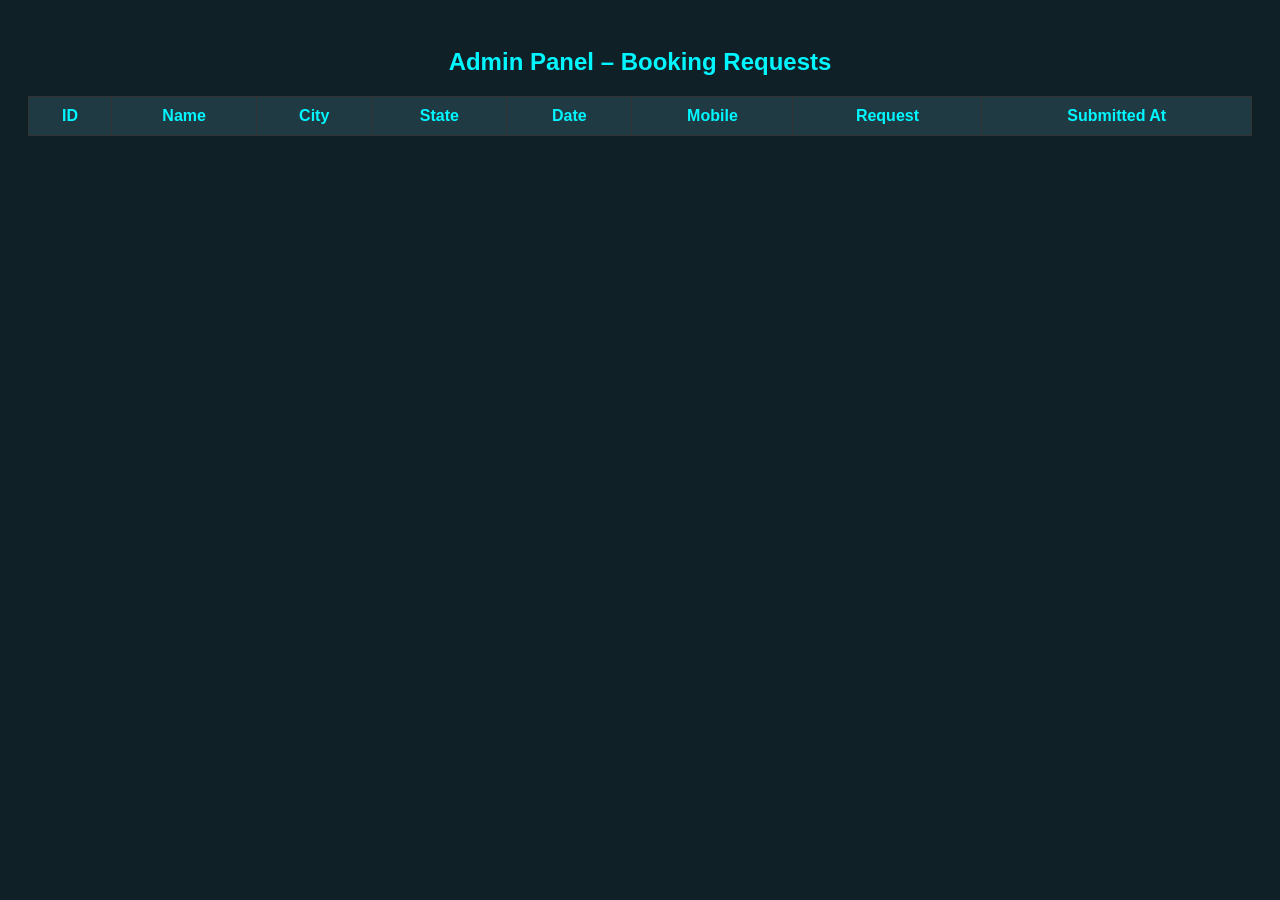
<file: admin.html>
<!DOCTYPE html>
<html lang="en">
<head>
  <meta charset="UTF-8">
  <title>Admin Panel</title>
  <link rel="stylesheet" href="admin.css">
</head>
<body>

  <h2>Admin Panel – Booking Requests</h2>

  <table>
    <thead>
      <tr>
        <th>ID</th>
        <th>Name</th>
        <th>City</th>
        <th>State</th>
        <th>Date</th>
        <th>Mobile</th>
        <th>Request</th>
        <th>Submitted At</th>
      </tr>
    </thead>
    <tbody id="data"></tbody>
  </table>

  <script src="admin.js"></script>
</body>
</html>
</file>
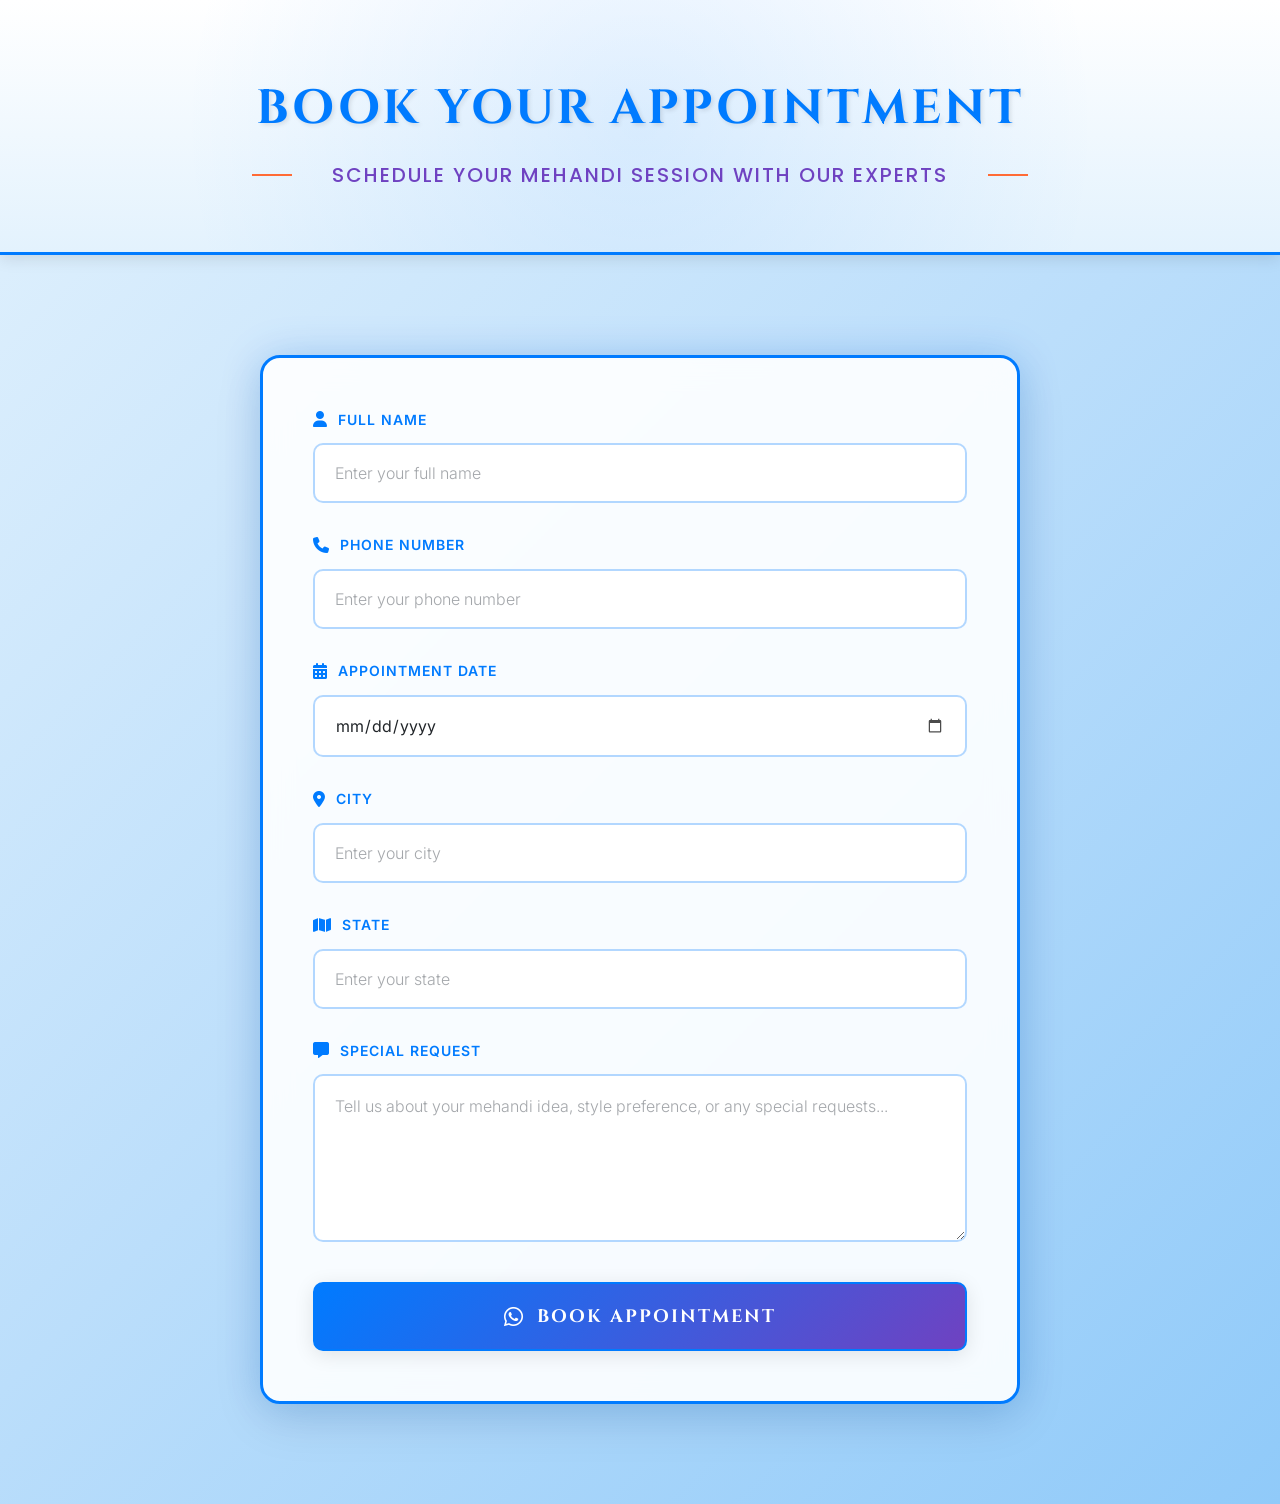
<file: booking.html>
<!DOCTYPE html>
<html lang="en">
<head>
    <meta charset="UTF-8">
    <meta name="viewport" content="width=device-width, initial-scale=1.0">
    <title>Book Appointment - Sun Tattoo Studio</title>
    <link rel="stylesheet" href="bookingp.css">
    <link rel="preconnect" href="https://fonts.googleapis.com">
    <link rel="preconnect" href="https://fonts.gstatic.com" crossorigin>
    <link href="https://fonts.googleapis.com/css2?family=Playfair+Display:wght@400;600;700&family=Cinzel:wght@400;600;700&family=Poppins:wght@400;500;600;700&family=Inter:wght@300;400;500;600&display=swap" rel="stylesheet">
    <link rel="stylesheet" href="https://cdnjs.cloudflare.com/ajax/libs/font-awesome/6.4.0/css/all.min.css" integrity="sha512-iecdLmaskl7CVkqkXNQ/ZH/XLlvWZOJyj7Yy7tcenmpD1ypASozpmT/E0iPtmFIB46ZmdtAc9eNBvH0H/ZpiBw==" crossorigin="anonymous" referrerpolicy="no-referrer" />
</head>
<body>
    <!-- Header Section -->
    <header class="booking-header">
        <div class="booking-header-container">
            <h1 class="booking-main-heading">BOOK YOUR APPOINTMENT</h1>
            <p class="booking-subheading">Schedule Your Mehandi Session With Our Experts</p>
        </div>
    </header>

    <!-- Booking Form Section -->
    <main class="booking-content">
        <div class="booking-content-container">
            <section class="booking-section">
                <div class="booking-form-card">
                    <form class="booking-form" id="bookingForm">
                        <!-- Full Name Field -->
                        <div class="booking-form-group">
                            <label for="bookingName" class="booking-label">
                                <i class="fas fa-user"></i>
                                Full Name
                            </label>
                            <input 
                                type="text" 
                                id="bookingName" 
                                name="name" 
                                class="booking-input" 
                                placeholder="Enter your full name"
                                required
                            >
                        </div>

                        <!-- Phone Number Field -->
                        <div class="booking-form-group">
                            <label for="bookingPhone" class="booking-label">
                                <i class="fas fa-phone"></i>
                                Phone Number
                            </label>
                            <input 
                                type="tel" 
                                id="bookingPhone" 
                                name="phone" 
                                class="booking-input" 
                                placeholder="Enter your phone number"
                                required
                            >
                        </div>

                        <!-- Appointment Date Field -->
                        <div class="booking-form-group">
                            <label for="bookingDate" class="booking-label">
                                <i class="fas fa-calendar-alt"></i>
                                Appointment Date
                            </label>
                            <input 
                                type="date" 
                                id="bookingDate" 
                                name="date" 
                                class="booking-input" 
                                required
                            >
                        </div>

                        <!-- City Field -->
                        <div class="booking-form-group">
                            <label for="bookingCity" class="booking-label">
                                <i class="fas fa-map-marker-alt"></i>
                                City
                            </label>
                            <input 
                                type="text" 
                                id="bookingCity" 
                                name="city" 
                                class="booking-input" 
                                placeholder="Enter your city"
                                required
                            >
                        </div>

                        <!-- State Field -->
                        <div class="booking-form-group">
                            <label for="bookingState" class="booking-label">
                                <i class="fas fa-map"></i>
                                State
                            </label>
                            <input 
                                type="text" 
                                id="bookingState" 
                                name="state" 
                                class="booking-input" 
                                placeholder="Enter your state"
                                required
                            >
                        </div>

                        <!-- Special Request Field -->
                        <div class="booking-form-group">
                            <label for="bookingRequest" class="booking-label">
                                <i class="fas fa-comment-alt"></i>
                                Special Request
                            </label>
                            <textarea 
                                id="bookingRequest" 
                                name="request" 
                                class="booking-textarea" 
                                placeholder="Tell us about your mehandi idea, style preference, or any special requests..."
                                rows="5"
                            ></textarea>
                        </div>

                        <!-- Submit Button -->
                        <div class="booking-form-group booking-submit-group">
                            <button type="submit" class="booking-submit-btn" id="bookingSubmitBtn">
                                <i class="fab fa-whatsapp"></i>
                                <span>BOOK APPOINTMENT</span>
                            </button>
                        </div>
                    </form>
                </div>
            </section>
        </div>
    </main>

    <script src="bookingp.js"></script>
</body>
</html>
</file>
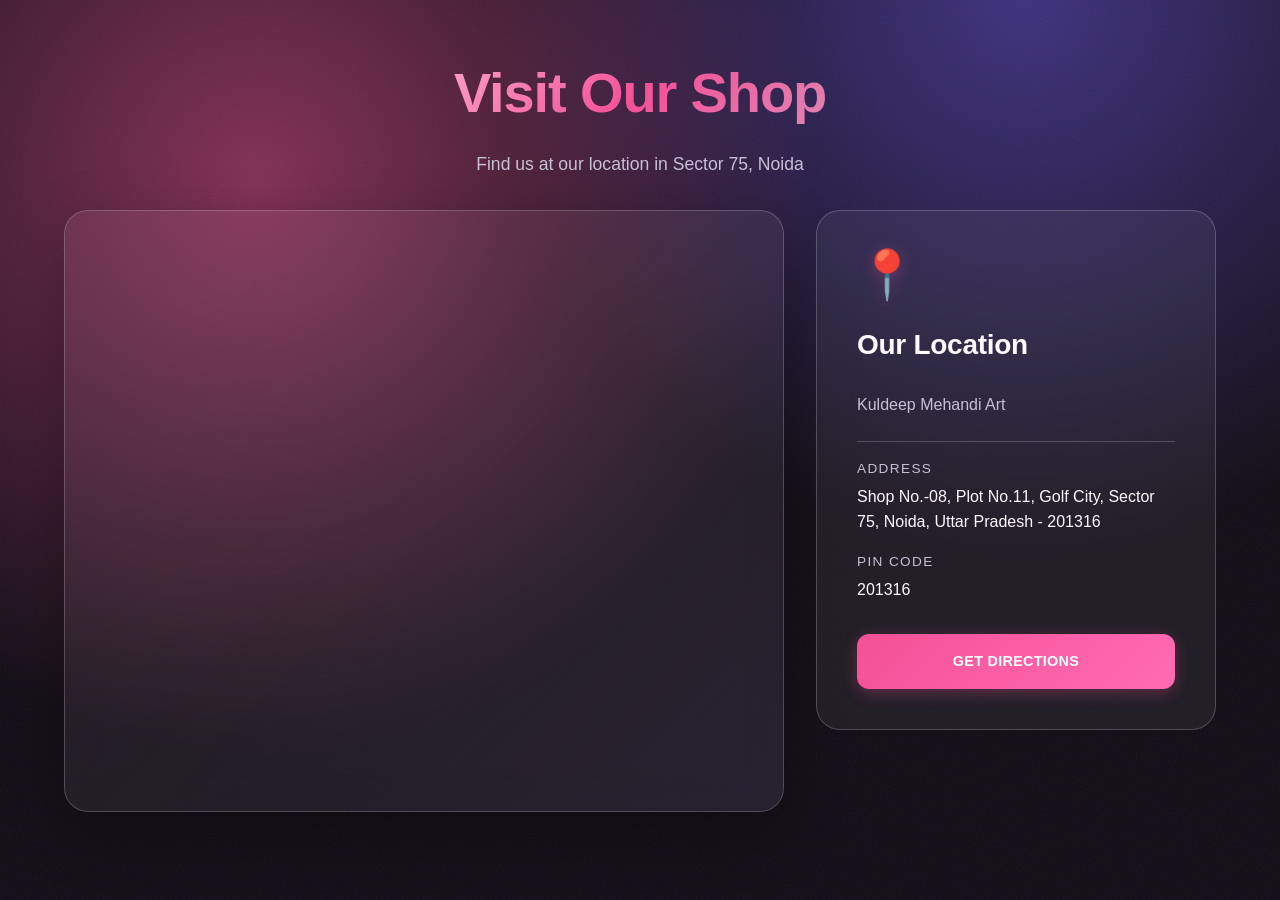
<file: contact.html>
<!DOCTYPE html>
<html lang="en">
  <head>
    <meta charset="UTF-8" />
    <meta name="viewport" content="width=device-width, initial-scale=1.0" />
    <title>Find Us · Chaundhera, Uttar Pradesh</title>
    <meta name="description" content="Visit our shop in Chaundhera, Uttar Pradesh 203392. Get directions and plan your visit." />
    <meta property="og:title" content="Find Us" />
    <meta property="og:description" content="Our location in Chaundhera, Uttar Pradesh 203392." />
    <meta property="og:type" content="website" />
    <meta name="twitter:card" content="summary" />
    <meta name="twitter:title" content="Find Us" />
    <meta name="twitter:description" content="See our address and map for directions." />
    <script type="application/ld+json">{"@context":"https://schema.org","@type":"Place","name":"Nitin Mehandi Art Shop","address":{"@type":"PostalAddress","streetAddress":"Chaundhera","addressLocality":"Chaundhera","addressRegion":"UP","postalCode":"203392","addressCountry":"IN"},"geo":{"@type":"GeoCoordinates","latitude":28.1494841,"longitude":78.1700743}}</script>
    <link rel="stylesheet" href="contact.css" />
    <script src="contact.js" defer></script>
  </head>
  <body>
    <div class="noise"></div>
    <header class="header">
      <h1>Visit Our Shop</h1>
      <p>Find us at our location in Sector 75, Noida</p>
    </header>
    <main class="contact-container">
      <div class="map-wrapper">
        <div class="map-container">
          <iframe src="https://www.google.com/maps/embed?pb=!1m17!1m12!1m3!1d3503.9404851390186!2d77.37935049349784!3d28.57154980834606!2m3!1f0!2f0!3f0!3m2!1i1024!2i768!4f13.1!3m2!1m1!2zMjjCsDM0JzE4LjAiTiA3N8KwMjInNTAuMiJF!5e0!3m2!1sen!2sin!4v1766416463019!5m2!1sen!2sin"
            width="100%"
            height="100%"
            style="border:0;"
            allowfullscreen=""
            loading="lazy"
            referrerpolicy="no-referrer-when-downgrade"
            class="map-iframe"
          ></iframe>
        </div>
      </div>
      <div class="info-card">
        <div class="info-icon">📍</div>
        <h2>Our Location</h2>
        <p class="address">Kuldeep Mehandi Art</p>
        <div class="info-details">
          <div class="detail-item">
            <span class="detail-label">Address</span>
            <span class="detail-value">Shop No.-08, Plot No.11, Golf City, Sector 75, Noida, Uttar Pradesh - 201316</span>
          </div>
          <div class="detail-item">
            <span class="detail-label">Pin Code</span>
            <span class="detail-value">201316</span>
          </div>
        </div>
        <a href="https://maps.app.goo.gl/mXYL5mk2wK3WZcYn7" target="_blank" class="directions-btn">
          Get Directions
        </a>
      </div>
    </main>
  </body>
</html>
</file>
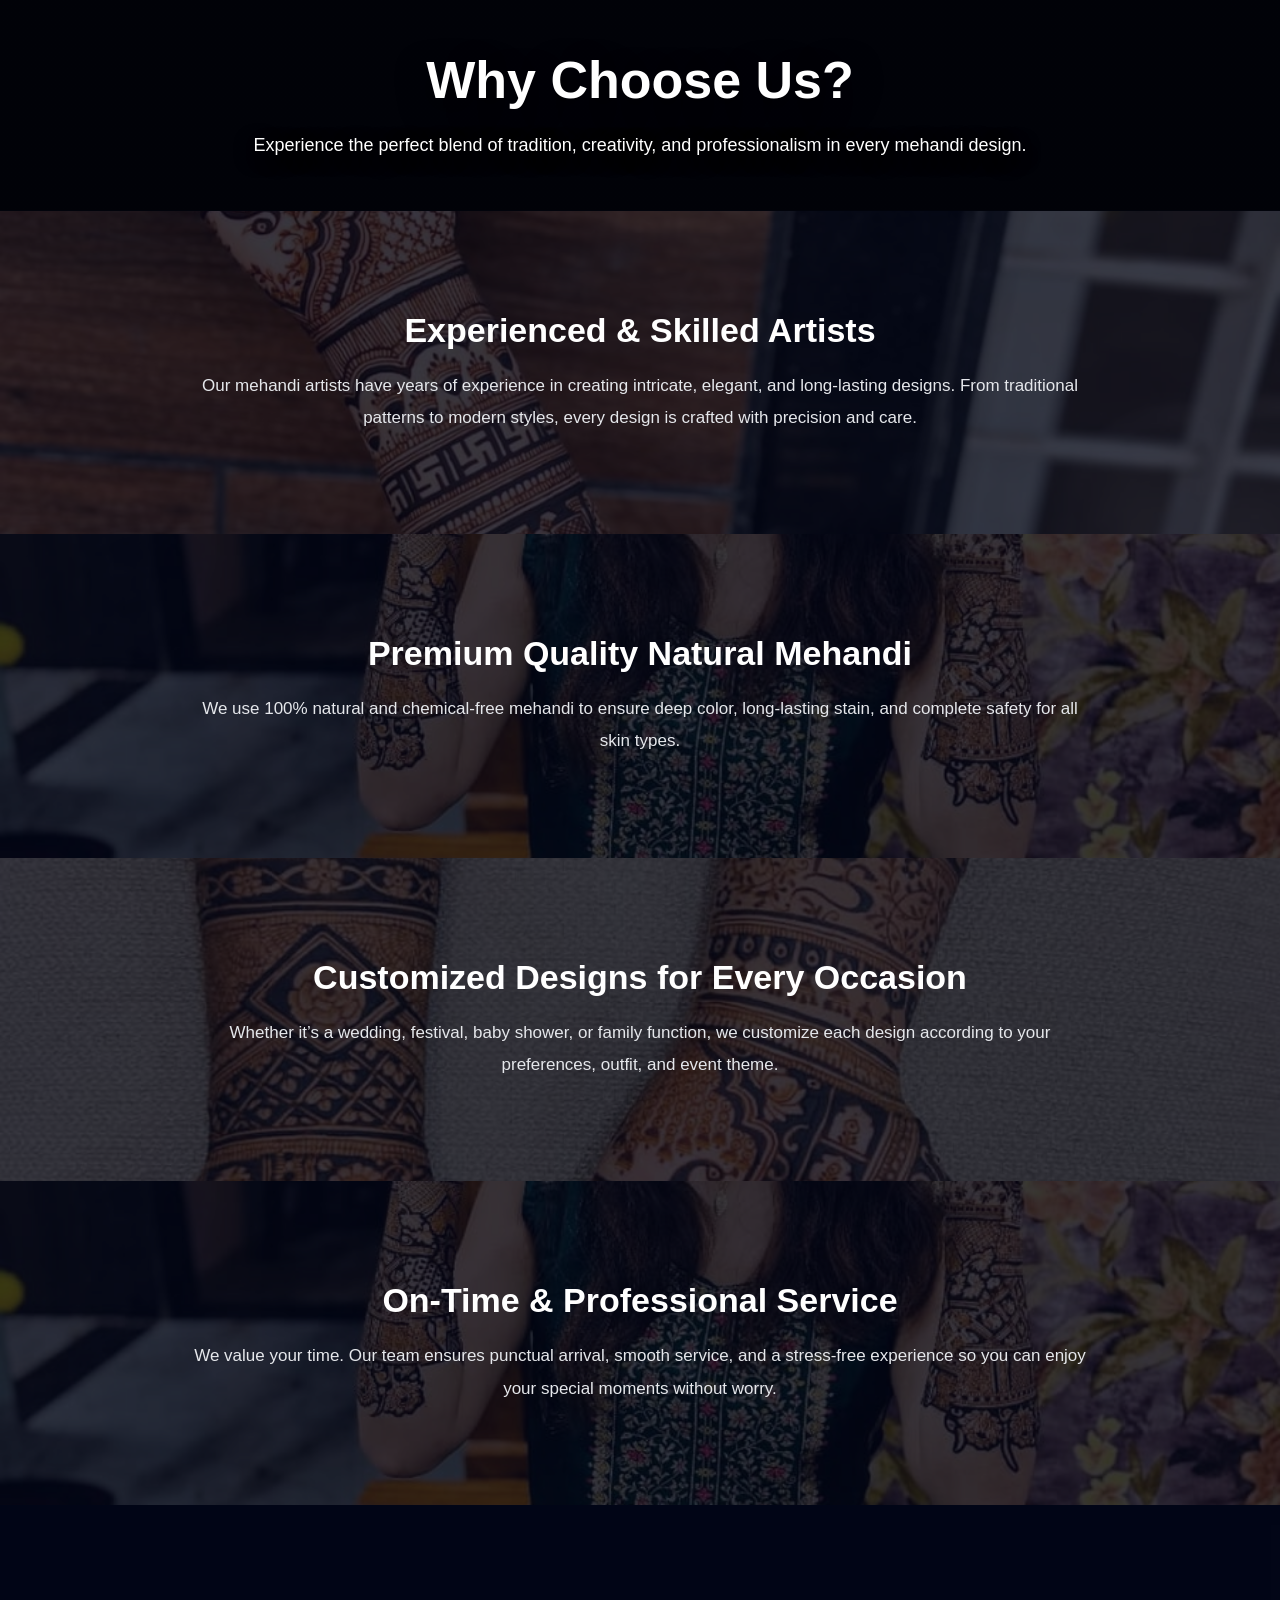
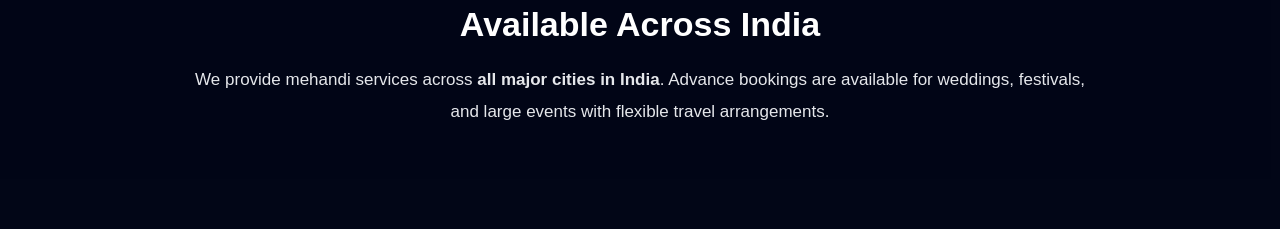
<file: why.html>
<!DOCTYPE html>
<html lang="en">
<head>
  <meta charset="UTF-8" />
  <title>Why Choose Us | Mehandi Art</title>
  <link rel="stylesheet" href="why.css" />
</head>
<body>

  <!-- Hero Section -->
  <section class="why-hero">
    <h1>Why Choose Us?</h1>
    <p>
      Experience the perfect blend of tradition, creativity, and professionalism
      in every mehandi design.
    </p>
  </section>

  <!-- Reason 1 -->
  <section class="why-section">
    <div class="why-text">
      <h2>Experienced & Skilled Artists</h2>
      <p>
        Our mehandi artists have years of experience in creating intricate,
        elegant, and long-lasting designs. From traditional patterns to modern
        styles, every design is crafted with precision and care.
      </p>
    </div>
  </section>

  <!-- Reason 2 -->
  <section class="why-section light">
    <div class="why-text">
      <h2>Premium Quality Natural Mehandi</h2>
      <p>
        We use 100% natural and chemical-free mehandi to ensure deep color,
        long-lasting stain, and complete safety for all skin types.
      </p>
    </div>
  </section>

  <!-- Reason 3 -->
  <section class="why-section">
    <div class="why-text">
      <h2>Customized Designs for Every Occasion</h2>
      <p>
        Whether it’s a wedding, festival, baby shower, or family function, we
        customize each design according to your preferences, outfit, and event
        theme.
      </p>
    </div>
  </section>

  <!-- Reason 4 -->
  <section class="why-section light">
    <div class="why-text">
      <h2>On-Time & Professional Service</h2>
      <p>
        We value your time. Our team ensures punctual arrival, smooth service,
        and a stress-free experience so you can enjoy your special moments
        without worry.
      </p>
    </div>
  </section>

  <!-- Reason 5 -->
  <section class="why-section highlight">
    <div class="why-text">
      <h2>Available Across India</h2>
      <p>
        We provide mehandi services across <strong>all major cities in India</strong>.
        Advance bookings are available for weddings, festivals, and large events
        with flexible travel arrangements.
      </p>
    </div>
  </section>

</body>
</html>
</file>
<file: admin.css>
body {
  background: #0f2027;
  color: #fff;
  font-family: Poppins, sans-serif;
  padding: 20px;
}

h2 {
  text-align: center;
  margin-bottom: 20px;
  color: #00f7ff;
}

table {
  width: 100%;
  border-collapse: collapse;
  background: #111;
}

th, td {
  padding: 10px;
  border: 1px solid #333;
  text-align: center;
}

th {
  background: #203a43;
  color: #00f7ff;
}

tr:nth-child(even) {
  background: #1b1b1b;
}
</file>
<file: bookingp.css>
/* ============================================
   BOOK APPOINTMENT PAGE STYLES
   Bright Theme with Vibrant Accents
   ============================================ */

/* Reset & Base Styles */
* {
    margin: 0;
    padding: 0;
    box-sizing: border-box;
}

:root {
    --primary-white: #ffffff;
    --light-bg: #f8f9fa;
    --light-gray: #e9ecef;
    --bright-blue: #007bff;
    --bright-blue-accent: #0056b3;
    --vibrant-purple: #6f42c1;
    --bright-orange: #ff6b35;
    --text-dark: #212529;
    --text-gray: #495057;
    --border-light: rgba(0, 123, 255, 0.3);
    --shadow-light: rgba(0, 0, 0, 0.1);
    --shadow-blue: rgba(0, 123, 255, 0.2);
    --glass-bg: rgba(255, 255, 255, 0.9);
}

body {
    font-family: 'Poppins', 'Inter', sans-serif;
    background: linear-gradient(135deg, #e3f2fd 0%, #bbdefb 50%, #90caf9 100%);
    color: var(--text-dark);
    line-height: 1.7;
    overflow-x: hidden;
    min-height: 100vh;
}

/* ============================================
   HEADER SECTION
   ============================================ */

.booking-header {
    background: linear-gradient(180deg, #ffffff 0%, #e3f2fd 100%);
    padding: 80px 20px 60px;
    text-align: center;
    border-bottom: 3px solid var(--bright-blue);
    position: relative;
    overflow: hidden;
    box-shadow: 0 4px 15px var(--shadow-light);
}

.booking-header::before {
    content: '';
    position: absolute;
    top: 0;
    left: 0;
    right: 0;
    bottom: 0;
    background: radial-gradient(circle at 50% 50%, rgba(0, 123, 255, 0.1) 0%, transparent 70%);
    pointer-events: none;
}

.booking-header-container {
    max-width: 1200px;
    margin: 0 auto;
    position: relative;
    z-index: 1;
}

.booking-main-heading {
    font-family: 'Cinzel', 'Playfair Display', serif;
    font-size: 48px;
    font-weight: 700;
    letter-spacing: 3px;
    text-transform: uppercase;
    color: var(--bright-blue);
    margin-bottom: 20px;
    line-height: 1.2;
    text-shadow: 2px 2px 4px var(--shadow-light);
}

.booking-subheading {
    font-family: 'Poppins', sans-serif;
    font-size: 20px;
    font-weight: 500;
    letter-spacing: 2px;
    color: var(--vibrant-purple);
    text-transform: uppercase;
    position: relative;
    display: inline-block;
    padding: 0 20px;
}

.booking-subheading::before,
.booking-subheading::after {
    content: '';
    position: absolute;
    top: 50%;
    width: 40px;
    height: 2px;
    background: var(--bright-orange);
    transform: translateY(-50%);
}

.booking-subheading::before {
    left: -60px;
}

.booking-subheading::after {
    right: -60px;
}

/* ============================================
   CONTENT SECTION
   ============================================ */

.booking-content {
    padding: 60px 0;
    min-height: calc(100vh - 300px);
}

.booking-content-container {
    max-width: 800px;
    margin: 0 auto;
    padding: 0 20px;
}

.booking-section {
    padding: 40px 0;
}

/* ============================================
   FORM CARD
   ============================================ */

.booking-form-card {
    background: var(--glass-bg);
    backdrop-filter: blur(15px);
    border: 3px solid var(--bright-blue);
    border-radius: 20px;
    padding: 50px;
    box-shadow: 0 15px 50px var(--shadow-light), 0 0 40px var(--shadow-blue);
    transition: all 0.4s ease;
}

.booking-form-card:hover {
    border-color: var(--vibrant-purple);
    box-shadow: 0 20px 60px var(--shadow-light), 0 0 50px var(--shadow-blue);
    transform: translateY(-5px);
}

/* ============================================
   FORM STYLES
   ============================================ */

.booking-form {
    display: flex;
    flex-direction: column;
    gap: 30px;
}

.booking-form-group {
    display: flex;
    flex-direction: column;
    gap: 12px;
}

.booking-label {
    font-family: 'Inter', 'Poppins', sans-serif;
    font-size: 14px;
    font-weight: 600;
    letter-spacing: 1px;
    text-transform: uppercase;
    color: var(--bright-blue);
    display: flex;
    align-items: center;
    gap: 10px;
}

.booking-label i {
    font-size: 16px;
}

.booking-input,
.booking-textarea {
    width: 100%;
    background: var(--primary-white);
    border: 2px solid var(--border-light);
    border-radius: 10px;
    padding: 18px 20px;
    font-family: 'Inter', 'Poppins', sans-serif;
    font-size: 16px;
    color: var(--text-dark);
    transition: all 0.3s ease;
    outline: none;
}

.booking-input::placeholder,
.booking-textarea::placeholder {
    color: rgba(73, 80, 87, 0.5);
    font-weight: 300;
}

.booking-input:focus,
.booking-textarea:focus {
    border-color: var(--bright-blue);
    box-shadow: 0 0 20px var(--shadow-blue);
    background: var(--primary-white);
}

.booking-input:hover,
.booking-textarea:hover {
    border-color: var(--bright-blue);
    box-shadow: 0 0 10px var(--shadow-blue);
}

.booking-textarea {
    resize: vertical;
    min-height: 120px;
    font-family: 'Inter', 'Poppins', sans-serif;
    line-height: 1.6;
}

/* Date Input Styling */
.booking-input[type="date"] {
    color-scheme: light;
    cursor: pointer;
}

.booking-input[type="date"]::-webkit-calendar-picker-indicator {
    cursor: pointer;
    opacity: 0.7;
    transition: opacity 0.3s ease;
}

.booking-input[type="date"]::-webkit-calendar-picker-indicator:hover {
    opacity: 1;
}

/* ============================================
   SUBMIT BUTTON
   ============================================ */

.booking-submit-group {
    margin-top: 10px;
}

.booking-submit-btn {
    width: 100%;
    background: linear-gradient(135deg, var(--bright-blue) 0%, var(--vibrant-purple) 100%);
    border: 2px solid var(--bright-blue);
    border-radius: 10px;
    padding: 20px 30px;
    font-family: 'Cinzel', 'Playfair Display', serif;
    font-size: 18px;
    font-weight: 700;
    letter-spacing: 2px;
    text-transform: uppercase;
    color: var(--primary-white);
    cursor: pointer;
    display: flex;
    align-items: center;
    justify-content: center;
    gap: 12px;
    transition: all 0.4s cubic-bezier(0.175, 0.885, 0.32, 1.275);
    box-shadow: 0 4px 20px var(--shadow-light);
    position: relative;
    overflow: hidden;
}

.booking-submit-btn::before {
    content: '';
    position: absolute;
    top: 0;
    left: -100%;
    width: 100%;
    height: 100%;
    background: linear-gradient(90deg, transparent, rgba(255, 255, 255, 0.3), transparent);
    transition: left 0.5s ease;
}

.booking-submit-btn:hover::before {
    left: 100%;
}

.booking-submit-btn:hover {
    background: linear-gradient(135deg, var(--bright-orange) 0%, var(--bright-blue) 100%);
    color: var(--primary-white);
    box-shadow: 0 8px 30px var(--shadow-light), 0 0 30px var(--shadow-blue);
    transform: translateY(-2px);
}

.booking-submit-btn:active {
    transform: translateY(0);
}

.booking-submit-btn:disabled {
    opacity: 0.6;
    cursor: not-allowed;
    transform: none;
}

.booking-submit-btn i {
    font-size: 22px;
    transition: transform 0.3s ease;
}

.booking-submit-btn:hover i {
    transform: scale(1.2);
}

/* ============================================
   RESPONSIVE DESIGN
   ============================================ */

/* Tablet - 1024px and below */
@media (max-width: 1024px) {
    .booking-main-heading {
        font-size: 38px;
        letter-spacing: 2px;
    }

    .booking-subheading {
        font-size: 18px;
    }

    .booking-content-container {
        max-width: 700px;
    }

    .booking-form-card {
        padding: 45px;
    }
}

/* Tablet - 768px and below */
@media (max-width: 768px) {
    .booking-header {
        padding: 60px 20px 40px;
    }

    .booking-main-heading {
        font-size: 32px;
        letter-spacing: 1.5px;
    }

    .booking-subheading {
        font-size: 16px;
        padding: 0 15px;
    }

    .booking-subheading::before,
    .booking-subheading::after {
        width: 30px;
    }

    .booking-subheading::before {
        left: -45px;
    }

    .booking-subheading::after {
        right: -45px;
    }

    .booking-content {
        padding: 40px 0;
    }

    .booking-content-container {
        padding: 0 15px;
        max-width: 100%;
    }

    .booking-section {
        padding: 30px 0;
    }

    .booking-form-card {
        padding: 35px 30px;
        border-radius: 15px;
    }

    .booking-form {
        gap: 25px;
    }

    .booking-input,
    .booking-textarea {
        padding: 16px 18px;
        font-size: 15px;
    }

    .booking-submit-btn {
        padding: 18px 25px;
        font-size: 16px;
    }
}

/* Mobile - 480px and below */
@media (max-width: 480px) {
    .booking-header {
        padding: 50px 15px 30px;
    }

    .booking-main-heading {
        font-size: 24px;
        letter-spacing: 1px;
        margin-bottom: 15px;
    }

    .booking-subheading {
        font-size: 14px;
        letter-spacing: 1px;
        padding: 0 10px;
    }

    .booking-subheading::before,
    .booking-subheading::after {
        width: 20px;
    }

    .booking-subheading::before {
        left: -30px;
    }

    .booking-subheading::after {
        right: -30px;
    }

    .booking-content {
        padding: 30px 0;
    }

    .booking-content-container {
        padding: 0 10px;
    }

    .booking-section {
        padding: 20px 0;
    }

    .booking-form-card {
        padding: 30px 20px;
        border-radius: 15px;
    }

    .booking-form {
        gap: 20px;
    }

    .booking-form-group {
        gap: 10px;
    }

    .booking-label {
        font-size: 13px;
        gap: 8px;
    }

    .booking-label i {
        font-size: 14px;
    }

    .booking-input,
    .booking-textarea {
        padding: 18px 16px;
        font-size: 16px;
        border-radius: 8px;
        min-height: 50px; /* Touch-friendly height */
    }

    .booking-textarea {
        min-height: 120px;
    }

    .booking-submit-group {
        margin-top: 15px;
    }

    .booking-submit-btn {
        padding: 18px 20px;
        font-size: 15px;
        letter-spacing: 1.5px;
        border-radius: 8px;
    }

    .booking-submit-btn i {
        font-size: 20px;
    }
}
</file>
<file: contact.css>
:root {
  color-scheme: light;
  font-family: "Poppins", "Inter", "Space Grotesk", system-ui, -apple-system, sans-serif;
  --bg: #0f0b13;
  --card: rgba(255, 255, 255, 0.06);
  --glass: rgba(255, 255, 255, 0.12);
  --stroke: rgba(255, 255, 255, 0.2);
  --text: #fef8ff;
  --muted: #c7bfd4;
  --accent: #f45197;
  --accent-soft: rgba(244, 81, 151, 0.35);
  --accent-hover: #ff6bb3;
}

*,
*::before,
*::after {
  box-sizing: border-box;
}

body {
  margin: 0;
  min-height: 100vh;
  background: radial-gradient(circle at 20% 20%, rgba(244, 81, 151, 0.5), transparent 45%),
    radial-gradient(circle at 80% 0%, rgba(118, 93, 255, 0.45), transparent 40%), var(--bg);
  color: var(--text);
  font-family: var(--font, "Poppins", sans-serif);
  line-height: 1.6;
  position: relative;
  overflow-x: hidden;
  padding-bottom: 4rem;
}

.noise {
  position: fixed;
  inset: 0;
  background-image: url("data:image/svg+xml,%3Csvg xmlns='http://www.w3.org/2000/svg' width='1200' height='1200'%3E%3Cfilter id='n'%3E%3CfeTurbulence baseFrequency='0.8' type='fractalNoise'/%3E%3C/filter%3E%3Crect width='100%25' height='100%25' filter='url(%23n)' opacity='0.08'/%3E%3C/svg%3E");
  pointer-events: none;
  z-index: 0;
}

header,
main {
  position: relative;
  z-index: 1;
}

.header {
  text-align: center;
  padding: 3rem 1.5rem 2rem;
  max-width: 900px;
  margin: 0 auto;
}

.header h1 {
  margin: 0;
  font-size: clamp(2.5rem, 5vw, 3.5rem);
  font-weight: 700;
  background: linear-gradient(135deg, #fef8ff 0%, #f45197 50%, #c7bfd4 100%);
  -webkit-background-clip: text;
  -webkit-text-fill-color: transparent;
  background-clip: text;
  letter-spacing: -0.02em;
  margin-bottom: 0.75rem;
}

.header p {
  margin: 0;
  color: var(--muted);
  font-size: 1.1rem;
  font-weight: 300;
}

.contact-container {
  max-width: 1200px;
  margin: 0 auto;
  padding: 0 1.5rem;
  display: grid;
  grid-template-columns: 1fr 400px;
  gap: 2rem;
  animation: fadeInUp 0.6s ease-out;
}

.map-wrapper {
  position: relative;
  border-radius: 24px;
  overflow: hidden;
  background: var(--card);
  backdrop-filter: blur(20px);
  border: 1px solid var(--stroke);
  box-shadow: 0 20px 60px rgba(0, 0, 0, 0.3);
  transition: all 0.4s ease;
}

.map-wrapper:hover {
  border-color: var(--accent);
  box-shadow: 0 25px 70px rgba(244, 81, 151, 0.2);
}

.map-container {
  position: relative;
  width: 100%;
  height: 600px;
  overflow: hidden;
  border-radius: 24px;
}

.map-iframe {
  width: 100%;
  height: 100%;
  border: none;
  filter: grayscale(20%) contrast(1.1) brightness(0.9) saturate(1.2);
  transition: filter 0.4s ease;
}

.map-wrapper:hover .map-iframe {
  filter: grayscale(10%) contrast(1.15) brightness(0.95) saturate(1.3);
}

/* Overlay effect for better integration */
.map-container::after {
  content: "";
  position: absolute;
  inset: 0;
  background: linear-gradient(
    135deg,
    rgba(244, 81, 151, 0.05) 0%,
    transparent 50%,
    rgba(118, 93, 255, 0.05) 100%
  );
  pointer-events: none;
  border-radius: 24px;
}

.info-card {
  background: var(--card);
  backdrop-filter: blur(20px);
  border: 1px solid var(--stroke);
  border-radius: 24px;
  padding: 2.5rem;
  display: flex;
  flex-direction: column;
  gap: 1.5rem;
  height: fit-content;
  position: sticky;
  top: 2rem;
  animation: fadeInUp 0.6s ease-out 0.2s backwards;
}

.info-icon {
  font-size: 3rem;
  line-height: 1;
  filter: drop-shadow(0 4px 8px rgba(244, 81, 151, 0.3));
}

.info-card h2 {
  margin: 0;
  font-size: 1.75rem;
  font-weight: 600;
  color: var(--text);
  letter-spacing: -0.01em;
}

.address {
  margin: 0;
  color: var(--muted);
  font-size: 1rem;
  line-height: 1.6;
}

.info-details {
  display: flex;
  flex-direction: column;
  gap: 1rem;
  padding-top: 1rem;
  border-top: 1px solid var(--stroke);
}

.detail-item {
  display: flex;
  flex-direction: column;
  gap: 0.25rem;
}

.detail-label {
  font-size: 0.85rem;
  color: var(--muted);
  text-transform: uppercase;
  letter-spacing: 0.1em;
  font-weight: 500;
}

.detail-value {
  font-size: 1rem;
  color: var(--text);
  font-weight: 500;
}

.directions-btn {
  background: linear-gradient(135deg, var(--accent) 0%, #ff6bb3 100%);
  border: none;
  border-radius: 12px;
  padding: 1rem 2rem;
  color: white;
  font-size: 1rem;
  font-weight: 600;
  font-family: inherit;
  text-decoration: none;
  text-align: center;
  cursor: pointer;
  transition: all 0.3s cubic-bezier(0.4, 0, 0.2, 1);
  box-shadow: 0 4px 15px rgba(244, 81, 151, 0.3);
  letter-spacing: 0.02em;
  text-transform: uppercase;
  font-size: 0.9rem;
  display: inline-block;
  margin-top: 0.5rem;
}

.directions-btn:hover {
  transform: translateY(-2px);
  box-shadow: 0 8px 25px rgba(244, 81, 151, 0.4);
  background: linear-gradient(135deg, var(--accent-hover) 0%, var(--accent) 100%);
}

.directions-btn:active {
  transform: translateY(0);
}

@keyframes fadeInUp {
  from {
    opacity: 0;
    transform: translateY(30px);
  }
  to {
    opacity: 1;
    transform: translateY(0);
  }
}

@media (max-width: 968px) {
  .contact-container {
    grid-template-columns: 1fr;
    gap: 1.5rem;
  }

  .info-card {
    position: static;
  }

  .map-container {
    height: 500px;
  }
}

@media (max-width: 768px) {
  .header {
    padding: 2rem 1rem 1.5rem;
  }

  .header h1 {
    font-size: 2rem;
  }

  .header p {
    font-size: 1rem;
  }

  .contact-container {
    padding: 0 1rem;
  }

  .map-container {
    height: 400px;
  }

  .info-card {
    padding: 2rem;
  }
}

@media (max-width: 480px) {
  .map-container {
    height: 350px;
  }

  .info-card {
    padding: 1.5rem;
  }

  .info-icon {
    font-size: 2.5rem;
  }
}
</file>
<file: why.css>
* {
  margin: 0;
  padding: 0;
  box-sizing: border-box;
  font-family: "Poppins", sans-serif;
}

body {
  background: #020617;
  color: #e5e7eb;
}

/* =======================
   HERO SECTION (WITH IMAGE)
======================= */

.why-hero {
  padding: 50px 20px;
  text-align: center;
  color: #ffffff;
  background-image: linear-gradient(
      rgba(0, 0, 0, 0.65),
      rgba(0, 0, 0, 0.65)
    ),
    url("https://images.unsplash.com/photo-1600180758890-6b94519c72a5");
  background-size: cover;
  background-position: center;
  background-repeat: no-repeat;
}

.why-hero h1 {
  font-size: 52px;
  margin-bottom: 20px;
  text-shadow: 0 10px 30px rgba(0,0,0,0.7);
}

.why-hero p {
  max-width: 800px;
  margin: auto;
  font-size: 18px;
  line-height: 1.7;
  text-shadow: 0 6px 20px rgba(0,0,0,0.6);
}

/* =======================
   WHY SECTIONS (WITH IMAGES)
======================= */

.why-section {
  position: relative;
  padding: 100px 20px;
  background-size: cover;
  background-position: center;
  background-repeat: no-repeat;
}

/* Dark overlay for readability */
.why-section::before {
  content: "";
  position: absolute;
  inset: 0;
  background: rgba(2, 6, 23, 0.78);
  z-index: 0;
}

.why-text {
  position: relative;
  z-index: 1;
  max-width: 900px;
  margin: auto;
  text-align: center;
}

.why-text h2 {
  font-size: 34px;
  margin-bottom: 20px;
  color: #ffffff;
}

.why-text p {
  font-size: 17px;
  line-height: 1.9;
  color: #e5e7eb;
}

/* =======================
   INDIVIDUAL SECTION IMAGES
   (order depends on HTML)
======================= */

/* Experienced Artists */
.why-section:nth-of-type(2) {
  background-image: url("imagesss/13.jpeg");
}

/* Premium Mehandi */
.why-section:nth-of-type(3) {
  background-image: url("imagesss/12.jpeg");
}

/* Custom Designs */
.why-section:nth-of-type(4) {
  background-image: url("imagesss/14.jpeg");
}

/* Professional Service */
.why-section:nth-of-type(5) {
  background-image: url("imagesss/38.jpeg");
}

/* All Over India */
.why-section:nth-of-type(6) {
  background-image: url("https://images.unsplash.com/photo-1600180758890-6b94519c72a5");
}

/* =======================
   RESPONSIVE
======================= */

@media (max-width: 900px) {
  .why-hero h1 {
    font-size: 38px;
  }

  .why-text h2 {
    font-size: 26px;
  }

  .why-text p {
    font-size: 15px;
  }

  .why-section {
    padding: 70px 15px;
  }
}

@media (max-width: 500px) {
  .why-hero {
    padding: 90px 15px;
  }

  .why-hero p {
    font-size: 16px;
  }
}
</file>
